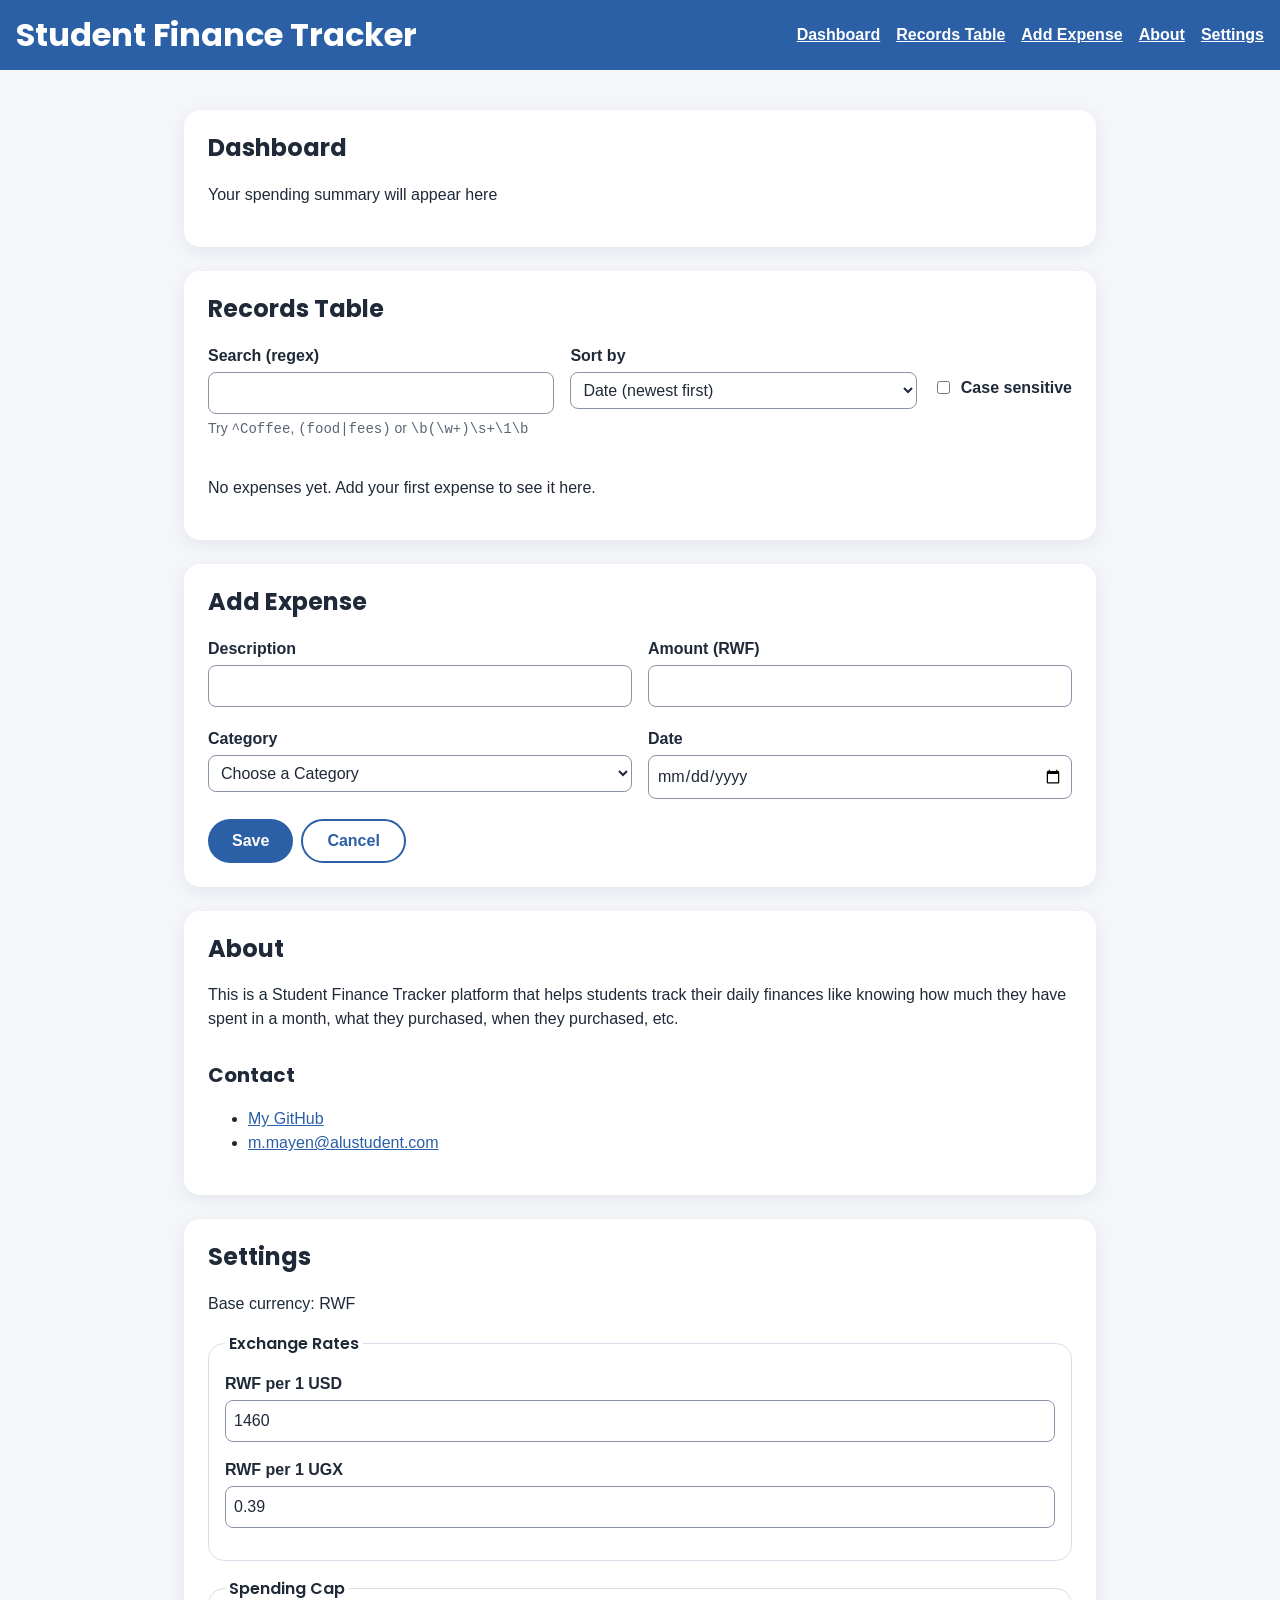
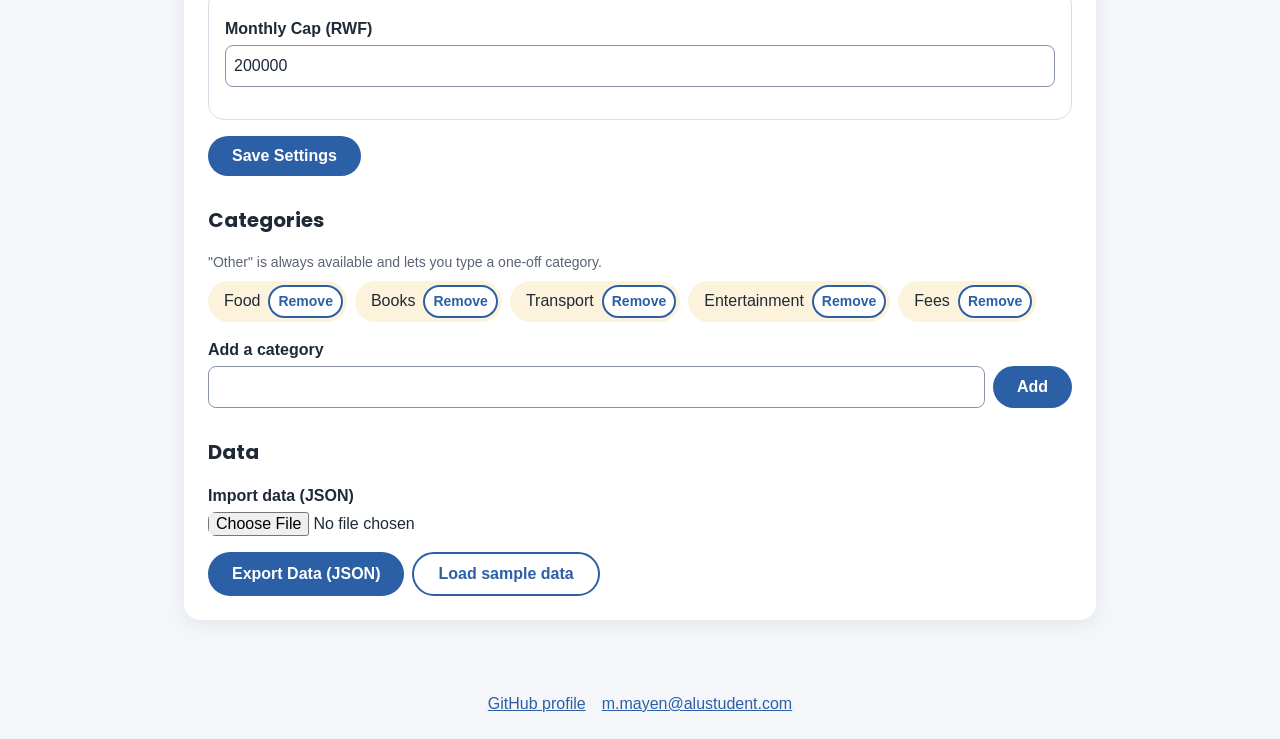
<file: index.html>
<!doctype html>
<html lang="en">
  <head>
    <meta charset="UTF-8" />
    <meta name="viewport" content="width=device-width, initial-scale=1.0" />
    <link rel="preconnect" href="https://fonts.googleapis.com" />
    <link rel="preconnect" href="https://fonts.gstatic.com" crossorigin />
    <link
      href="https://fonts.googleapis.com/css2?family=Poppins:wght@500;600;700&display=swap"
      rel="stylesheet"
    />
    <title>Student Finance Tracker</title>
    <link rel="stylesheet" href="styles/main.css" />
  </head>
  <body>
    <a href="#main" class="skip-link">Skip to main content</a>
    <header>
      <h1>Student Finance Tracker</h1>
      <nav>
        <ul>
          <li><a href="#dashboard">Dashboard</a></li>
          <li><a href="#records-table">Records Table</a></li>
          <li><a href="#add">Add Expense</a></li>
          <li><a href="#about">About</a></li>
          <li><a href="#settings">Settings</a></li>
        </ul>
      </nav>
    </header>
    <main id="main">
      <p id="status" role="status" aria-live="polite"></p>
      <section id="dashboard" aria-labelledby="dashboard-title">
        <h2 id="dashboard-title">Dashboard</h2>
        <p id="dashboard-empty">Your spending summary will appear here</p>
        <div id="dashboard-content" hidden>
          <dl class="stats">
            <div class="stat">
              <dt>Total records</dt>
              <dd id="stat-count"></dd>
            </div>
            <div class="stat">
              <dt>Total spent</dt>
              <dd id="stat-total"></dd>
              <dd id="stat-total-converted" class="hint"></dd>
            </div>
            <div class="stat">
              <dt>Top category</dt>
              <dd id="stat-top"></dd>
            </div>
            <div class="stat">
              <dt>Spent this month</dt>
              <dd id="stat-month"></dd>
            </div>
          </dl>

          <h3>Monthly cap</h3>
          <div class="cap-bar" aria-hidden="true">
            <div id="cap-fill" class="cap-fill"></div>
          </div>
          <p id="cap-status" role="status" aria-live="polite"></p>

          <h3 id="trend-title">Last 7 days</h3>
          <ul id="trend" class="trend" aria-labelledby="trend-title"></ul>
        </div>
      </section>
      <section id="records-table" aria-labelledby="records-table-title">
        <h2 id="records-table-title">Records Table</h2>
        <div class="controls">
          <div class="field">
            <label for="search">Search (regex)</label>
            <input
              type="text"
              id="search"
              name="search"
              aria-describedby="search-hint search-error"
            />
            <p id="search-hint" class="hint">
              Try <code>^Coffee</code>, <code>(food|fees)</code> or
              <code>\b(\w+)\s+\1\b</code>
            </p>
            <p id="search-error" class="error"></p>
          </div>
          <div class="field">
            <label for="sort-by">Sort by</label>
            <select id="sort-by" name="sort-by">
              <option value="date-desc">Date (newest first)</option>
              <option value="date-asc">Date (oldest first)</option>
              <option value="desc-asc">Description (A to Z)</option>
              <option value="desc-desc">Description (Z to A)</option>
              <option value="amount-desc">Amount (highest first)</option>
              <option value="amount-asc">Amount (lowest first)</option>
            </select>
          </div>
          <div class="field checkbox">
            <input type="checkbox" id="case-sensitive" name="case-sensitive" />
            <label for="case-sensitive">Case sensitive</label>
          </div>
        </div>
        <p id="search-status" role="status" aria-live="polite"></p>
        <p id="records-empty">
          No expenses yet. Add your first expense to see it here.
        </p>
        <table id="records-list">
          <thead>
            <tr>
              <th scope="col">Date</th>
              <th scope="col">Description</th>
              <th scope="col">Category</th>
              <th scope="col">Amount (RWF)</th>
              <th scope="col">Actions</th>
            </tr>
          </thead>
          <tbody id="records-body"></tbody>
        </table>
      </section>
      <section id="add" aria-labelledby="add-title">
        <h2 id="add-title">Add Expense</h2>
        <form id="expense-form">
          <div class="field">
            <label for="description">Description</label>
            <input
              type="text"
              id="description"
              name="description"
              aria-describedby="description-error"
            />
            <p id="description-error" class="error"></p>
          </div>
          <div class="field">
            <label for="amount">Amount (RWF)</label>
            <input
              type="text"
              id="amount"
              name="amount"
              inputmode="decimal"
              aria-describedby="amount-error"
            />
            <p id="amount-error" class="error"></p>
          </div>
          <div class="field">
            <label for="category">Category</label>
            <select
              name="category"
              id="category"
              aria-describedby="category-error"
            >
              <option value="">Choose a Category</option>
              <option value="Food">Food</option>
              <option value="Books">Books</option>
              <option value="Transport">Transport</option>
              <option value="Entertainment">Entertainment</option>
              <option value="Fees">Fees</option>
              <option value="Other">Other</option>
            </select>
            <p id="category-error" class="error"></p>
          </div>
          <div class="field" id="category-other-field" hidden>
            <label for="category-other">Specify Category</label>
            <input
              type="text"
              id="category-other"
              name="category-other"
              aria-describedby="category-other-error"
            />
            <p id="category-other-error" class="error"></p>
          </div>
          <div class="field">
            <label for="date">Date</label>
            <input
              type="date"
              id="date"
              name="date"
              aria-describedby="date-error"
            />
            <p id="date-error" class="error"></p>
          </div>
          <div class="actions">
            <button type="submit" id="save-btn">Save</button>
            <button type="button" id="cancel-btn" class="btn-secondary">
              Cancel
            </button>
          </div>
        </form>
      </section>
      <section id="about" aria-labelledby="about-title">
        <h2 id="about-title">About</h2>
        <p>
          This is a Student Finance Tracker platform that helps students track
          their daily finances like knowing how much they have spent in a month,
          what they purchased, when they purchased, etc.
        </p>
        <h3>Contact</h3>
        <ul>
          <li><a href="https://github.com/mathiang-mathew/">My GitHub</a></li>
          <li>
            <a href="mailto:m.mayen@alustudent.com">m.mayen@alustudent.com</a>
          </li>
        </ul>
      </section>
      <section id="settings" aria-labelledby="settings-title">
        <h2 id="settings-title">Settings</h2>
        <p>Base currency: RWF</p>
        <form id="settings-form">
          <fieldset>
            <legend>Exchange Rates</legend>
            <div class="field">
              <label for="rate-usd">RWF per 1 USD</label>
              <input
                type="text"
                id="rate-usd"
                name="rate-usd"
                inputmode="decimal"
                aria-describedby="rate-usd-error"
              />
              <p id="rate-usd-error" class="error"></p>
            </div>

            <div class="field">
              <label for="rate-ugx">RWF per 1 UGX</label>
              <input
                type="text"
                id="rate-ugx"
                name="rate-ugx"
                inputmode="decimal"
                aria-describedby="rate-ugx-error"
              />
              <p id="rate-ugx-error" class="error"></p>
            </div>
          </fieldset>
          <fieldset>
            <legend>Spending Cap</legend>
            <div class="field">
              <label for="monthly-cap">Monthly Cap (RWF)</label>
              <input
                type="text"
                id="monthly-cap"
                name="monthly-cap"
                inputmode="decimal"
                aria-describedby="monthly-cap-error"
              />
              <p id="monthly-cap-error" class="error"></p>
            </div>
          </fieldset>
          <div class="actions">
            <button type="submit">Save Settings</button>
          </div>
        </form>
        <h3 id="categories-title">Categories</h3>
        <p class="hint">
          "Other" is always available and lets you type a one-off category.
        </p>
        <ul
          id="category-list"
          class="category-list"
          aria-labelledby="categories-title"
        ></ul>
        <div class="field">
          <label for="new-category">Add a category</label>
          <div class="inline">
            <input
              type="text"
              id="new-category"
              name="new-category"
              aria-describedby="new-category-error"
            />
            <button type="button" id="add-category-btn">Add</button>
          </div>
          <p id="new-category-error" class="error"></p>
        </div>
        <h3>Data</h3>
        <div class="field">
          <label for="import-file">Import data (JSON)</label>
          <input type="file" id="import-file" accept=".json,application/json" />
        </div>
        <div class="actions">
          <button type="button" id="export-btn">Export Data (JSON)</button>
          <button type="button" id="sample-btn" class="btn-secondary">
            Load sample data
          </button>
        </div>
      </section>
    </main>
    <footer>
      <ul>
        <li>
          <a href="https://github.com/mathiang-mathew/">GitHub profile</a>
        </li>
        <li>
          <a href="mailto:m.mayen@alustudent.com">m.mayen@alustudent.com</a>
        </li>
      </ul>
    </footer>
    <script type="module" src="scripts/main.js"></script>
  </body>
</html>
</file>
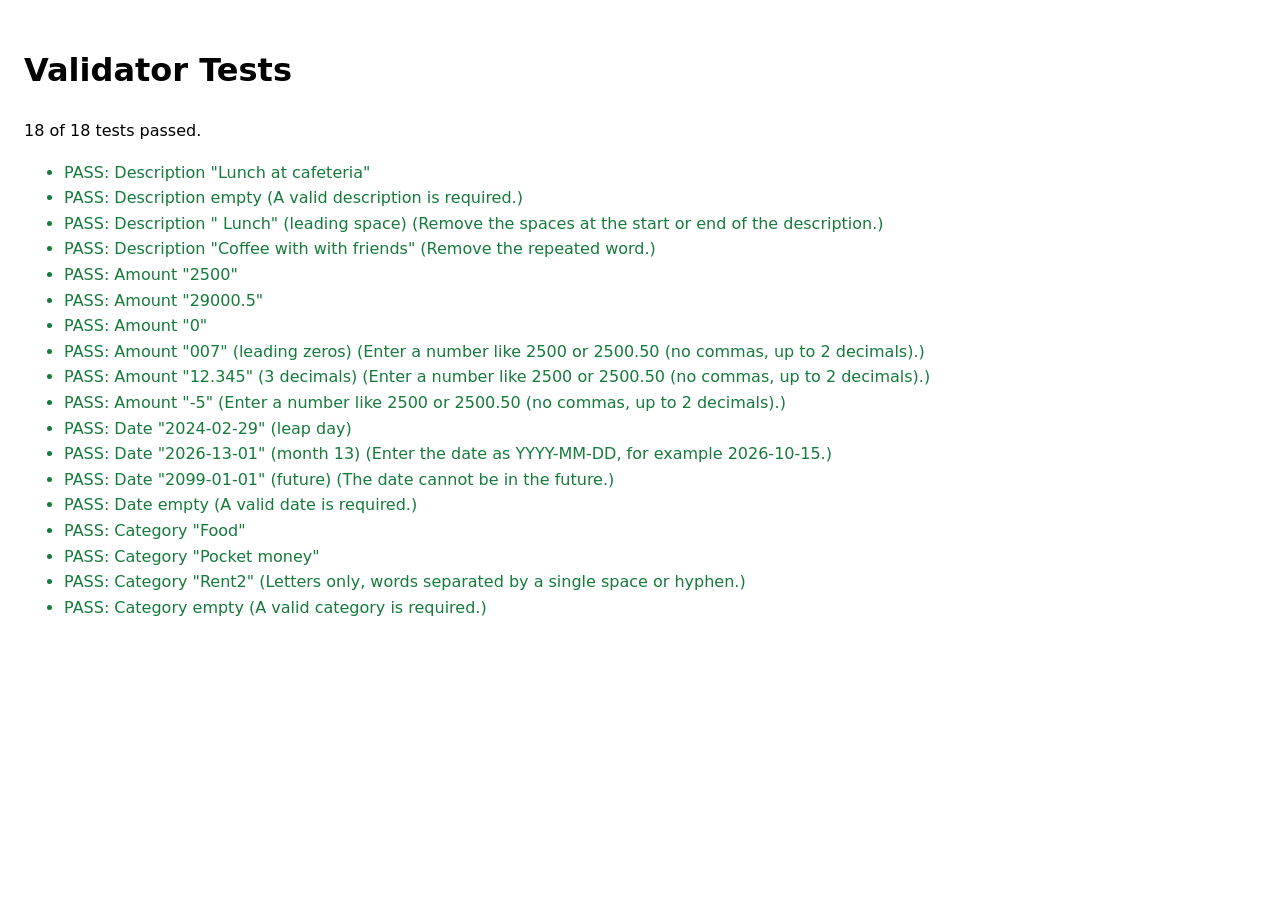
<file: tests.html>
<!doctype html>
<html lang="en">
  <head>
    <meta charset="UTF-8" />
    <meta name="viewport" content="width=device-width, initial-scale=1.0" />
    <title>Validator Tests for Student Finance Tracker</title>
    <style>
      body {
        font-family: system-ui, sans-serif;
        padding: 1rem;
        line-height: 1.6;
      }
      .pass {
        color: #157a3c;
      }
      .fail {
        color: #b42318;
        font-weight: bold;
      }
    </style>
  </head>
  <body>
    <h1>Validator Tests</h1>
    <p id="summary" role="status"></p>
    <ul id="results"></ul>

    <script type="module">
      import {
        validateDescription,
        validateAmount,
        validateDate,
        validateCategory,
      } from "./scripts/validators.js";

      const results = document.getElementById("results");
      let passed = 0;
      let total = 0;

      // Runs one test: shows a pass or a fail line on the page.
      function check(label, message, expectValid) {
        total++;
        const isValid = message === "";
        const ok = isValid === expectValid;
        if (ok) passed++;

        const li = document.createElement("li");
        li.className = ok ? "pass" : "fail";
        li.textContent =
          (ok ? "PASS: " : "FAIL: ") +
          label +
          (message ? " (" + message + ") " : "");
        results.appendChild(li);
      }
      // Description
      check(
        'Description "Lunch at cafeteria"',
        validateDescription("Lunch at cafeteria"),
        true,
      );
      check("Description empty", validateDescription(""), false);
      check(
        'Description " Lunch" (leading space)',
        validateDescription(" Lunch"),
        false,
      );
      check(
        'Description "Coffee with with friends"',
        validateDescription("Coffee with with friends"),
        false,
      );

      //amount
      check('Amount "2500"', validateAmount("2500"), true);
      check('Amount "29000.5"', validateAmount("29000.5"), true);
      check('Amount "0"', validateAmount("0"), true);
      check('Amount "007" (leading zeros)', validateAmount("007"), false);
      check('Amount "12.345" (3 decimals)', validateAmount("12.345"), false);
      check('Amount "-5"', validateAmount("-5"), false);

      // Date
      check('Date "2024-02-29" (leap day)', validateDate("2024-02-29"), true);
      check('Date "2026-13-01" (month 13)', validateDate("2026-13-01"), false);
      check('Date "2099-01-01" (future)', validateDate("2099-01-01"), false);
      check("Date empty", validateDate(""), false);

      // Category
      check('Category "Food"', validateCategory("Food"), true);
      check('Category "Pocket money"', validateCategory("Pocket money"), true);
      check('Category "Rent2"', validateCategory("Rent2"), false);
      check("Category empty", validateCategory(""), false);

      document.getElementById("summary").textContent =
        passed + " of " + total + " tests passed.";
    </script>
  </body>
</html>
</file>
<file: styles/main.css>
:root {
  /* Brand colours */
  --color-primary: #2b5fa6; /* deep blue: main buttons, links, header (white text 6.4:1) */
  --color-primary-dark: #1f4a85; /* hover state, focus ring (8.2:1 on background) */
  --color-secondary: #f2b33d; /* golden yellow: highlights, cards, chart bars. DARK TEXT ONLY (7.9:1) */
  --color-secondary-light: #fdf3dc; /* soft yellow tint for backgrounds (13.3:1 with dark text) */
  --color-accent: #c0353b; /* coral red: delete buttons, alerts (white text 5.5:1) */
  --color-accent-bright: #e2454a; /* bright coral: decoration only, never behind small text */

  /* Neutrals */
  --color-bg: #f4f6fa; /* page background (light grey-blue) */
  --color-surface: #ffffff; /* cards, forms, table */
  --color-text: #1f2937; /* main text (13.6:1 on background) */
  --color-text-muted: #5b6474; /* hints, labels, dates (5.5:1 on background) */
  --color-border: #d8dee8; /* soft card borders (decorative only) */
  --color-border-input: #8a94a6; /* input borders (3.1:1, meets the 3:1 rule for controls) */

  /* Status */
  --color-error: #b42318; /* errors, over-cap message (6.6:1) */
  --color-success: #157a3c; /* saved, under-cap message (5.4:1) */

  /* Buttons */
  --btn-bg: var(--color-primary);
  --btn-bg-hover: var(--color-primary-dark);
  --btn-text: #ffffff;
  --btn-danger-bg: var(--color-accent);
  --btn-radius: 999px; /* pill-shaped buttons, like the reference */
  /* Typography */
  --font-heading: "Poppins", "Helvetica Neue", Helvetica, Arial, sans-serif;
  --font-body:
    -apple-system, BlinkMacSystemFont, "SF Pro Text", "Helvetica Neue",
    Helvetica, Arial, sans-serif;

  --text-sm: 0.875rem; /* 14px: hints, table labels */
  --text-base: 1rem; /* 16px: body text */
  --text-lg: 1.25rem; /* 20px: h3 */
  --text-xl: 1.5rem; /* 24px: h2 */
  --text-2xl: 2rem; /* 32px: h1, big totals */

  /* Spacing */
  --space-xs: 0.25rem;
  --space-sm: 0.5rem;
  --space-md: 1rem;
  --space-lg: 1.5rem;
  --space-xl: 2rem;

  /* Shape and Motion */
  --radius: 1rem; /* Soft rounded cards */
  --shadow: 0 4px 16px rgba(31, 41, 55, 0.08);
  --focus-ring: 3px solid var(--color-primary-dark);
  --transition: 150ms ease;
}
*,
*::before,
*::after {
  box-sizing: border-box;
}

body {
  margin: 0;
  font-family: var(--font-body);
  font-size: var(--text-base);
  line-height: 1.5;
  color: var(--color-text);
  background-color: var(--color-bg);
}

h1,
h2,
h3 {
  font-family: var(--font-heading);
  line-height: 1.2;
  margin-top: 0;
}

h1 {
  font-size: var(--text-2xl);
}
h2 {
  font-size: var(--text-xl);
}
h3 {
  font-size: var(--text-lg);
  margin-top: var(--space-xl);
}
a {
  color: var(--color-primary);
}
input,
select,
button {
  font: inherit;
}
.skip-link {
  position: absolute;
  left: var(--space-md);
  top: -100px; /* off-screen, above the page */
  padding: var(--space-sm) var(--space-md);
  background: var(--color-primary);
  color: var(--btn-text);
  border-radius: var(--radius);
  z-index: 100; /* sits on top of everything */
}
.skip-link:focus {
  top: var(--space-sm);
}
:focus-visible {
  outline: var(--focus-ring);
  outline-offset: 2px;
}

header {
  background: var(--color-primary);
  color: var(--color-surface);
  padding: var(--space-md);
}
nav ul {
  list-style: none;
  margin: 0;
  padding: 0;
  display: flex;
  flex-wrap: wrap;
  gap: var(--space-sm) var(--space-md);
}
nav a {
  color: var(--color-surface);
  font-weight: 600;
}
main {
  max-width: 960px;
  margin: 0 auto;
  padding: var(--space-md);
}
section {
  background: var(--color-surface);
  border-radius: var(--radius);
  box-shadow: var(--shadow);
  padding: var(--space-lg);
  margin-bottom: var(--space-lg);
}
.field {
  margin-bottom: var(--space-md);
}
label {
  display: block;
  font-weight: 600;
  margin-bottom: var(--space-xs);
}
input,
select {
  width: 100%;
  padding: var(--space-sm);
  border: 1px solid var(--color-border-input);
  border-radius: var(--space-sm);
  background: var(--color-surface);
  color: var(--color-text);
}
input[type="file"] {
  border: none;
  padding: 0;
}
.error {
  color: var(--color-error);
  font-size: var(--text-sm);
  margin: var(--space-xs) 0 0;
}
/* Invalid fields: red border, set by showError via aria-invalid. */
input[aria-invalid="true"],
select[aria-invalid="true"] {
  border-color: var(--color-error);
  border-width: 2px;
}

fieldset {
  border: 1px solid var(--color-border);
  border-radius: var(--radius);
  padding: var(--space-md);
  margin: 0 0 var(--space-md);
}
fieldset ul {
  margin-top: 0;
}
legend {
  font-family: var(--font-heading);
  font-weight: 600;
  padding: 0 var(--space-xs);
}
.actions {
  display: flex;
  flex-wrap: wrap;
  gap: var(--space-sm);
}
button {
  background: var(--btn-bg);
  color: var(--btn-text);
  border: none;
  padding: var(--space-sm) var(--space-lg);
  font-weight: 600;
  border-radius: var(--btn-radius);
  cursor: pointer;
  transition: background-color var(--transition);
}
button:hover {
  background: var(--btn-bg-hover);
}
.btn-secondary {
  background: var(--color-surface);
  color: var(--color-primary);
  border: 2px solid var(--color-primary);
}
.btn-secondary:hover {
  background: var(--color-secondary-light);
}
footer {
  padding: var(--space-lg) var(--space-md);
  text-align: center;
  color: var(--color-text-muted);
}
footer ul {
  list-style: none;
  margin: 0;
  padding: 0;
  display: flex;
  justify-content: center;
  flex-wrap: wrap;
  gap: var(--space-md);
}
/* Dashboard */
.visually-hidden {
  position: absolute;
  width: 1px;
  height: 1px;
  overflow: hidden;
  clip: rect(0 0 0 0);
  white-space: nowrap;
}
.stats {
  display: grid;
  grid-template-columns: repeat(auto-fit, minmax(180px, 1fr));
  gap: var(--space-md);
  margin: 0;
}
.stat {
  background: var(--color-secondary-light);
  border-radius: var(--radius);
  padding: var(--space-md);
}
.stat dt {
  color: var(--color-text-muted);
  font-size: var(--text-sm);
  font-weight: 600;
}
.stat dd {
  margin: 0;
  font-family: var(--font-heading);
  font-size: var(--text-lg);
  font-weight: 700;
}
.stat dd.hint {
  font-family: var(--font-body);
  font-size: var(--text-sm);
  font-weight: 400;
}
.cap-bar {
  height: 0.75rem;
  background: var(--color-border);
  border-radius: var(--btn-radius);
  overflow: hidden;
}
.cap-fill {
  height: 100%;
  width: 0;
  background: var(--color-success);
  transition: width var(--transition);
}
.cap-fill.over {
  background: var(--color-error);
}
.cap-under {
  color: var(--color-success);
  font-weight: 600;
}
.cap-over {
  color: var(--color-error);
  font-weight: 600;
}
.trend {
  list-style: none;
  margin: 0;
  padding: 0;
  display: flex;
  align-items: flex-end;
  gap: var(--space-sm);
  height: 10rem;
}
.trend li {
  flex: 1;
  height: 100%;
  display: flex;
  flex-direction: column;
  justify-content: flex-end;
  align-items: center;
  font-size: var(--text-sm);
}
.bar-track {
  flex: 1;
  width: 100%;
  display: flex;
  align-items: flex-end;
}
.bar {
  width: 100%;
  min-height: 2px;
  background: var(--color-secondary);
  border-radius: var(--space-xs) var(--space-xs) 0 0;
}
.bar-amount {
  color: var(--color-text-muted);
  font-size: 0.75rem;
}
/* Settings: categories */
.category-list {
  list-style: none;
  padding: 0;
  margin: var(--space-sm) 0 var(--space-md);
  display: flex;
  flex-wrap: wrap;
  gap: var(--space-sm);
}
.category-list li {
  display: flex;
  align-items: center;
  gap: var(--space-sm);
  background: var(--color-secondary-light);
  border-radius: var(--btn-radius);
  padding: var(--space-xs) var(--space-xs) var(--space-xs) var(--space-md);
}
.category-list button {
  padding: var(--space-xs) var(--space-sm);
  font-size: var(--text-sm);
}
.inline {
  display: flex;
  gap: var(--space-sm);
}
/* Records table */
.hint {
  color: var(--color-text-muted);
  font-size: var(--text-sm);
  margin: var(--space-xs) 0 0;
}
.checkbox {
  display: flex;
  align-items: center;
  gap: var(--space-sm);
}
.checkbox input {
  width: auto;
}
.checkbox label {
  margin: 0;
}
mark {
  background: var(--color-secondary);
  color: var(--color-text);
  border-radius: 2px;
}
table {
  width: 100%;
  border-collapse: collapse;
}
th,
td {
  text-align: left;
  padding: var(--space-sm);
  border-bottom: 1px solid var(--color-border);
}
td[data-label="Actions"] {
  display: flex;
  flex-wrap: wrap;
  gap: var(--space-xs);
}
td[data-label="Actions"] button {
  padding: var(--space-xs) var(--space-md);
}

/* Phones: each row becomes a card, with the column name before each value. */
@media (max-width: 767px) {
  thead {
    position: absolute;
    width: 1px;
    height: 1px;
    overflow: hidden;
    clip: rect(0 0 0 0);
  }
  table,
  tbody,
  tr,
  td {
    display: block;
  }
  tr {
    border: 1px solid var(--color-border);
    border-radius: var(--radius);
    padding: var(--space-sm);
    margin-bottom: var(--space-sm);
  }
  td {
    border: none;
    padding: var(--space-xs) 0;
  }
  td::before {
    content: attr(data-label) ": ";
    font-weight: 600;
  }
  td[data-label="Actions"]::before {
    content: none;
  }
}

@media (prefers-reduced-motion: reduce) {
  * {
    transition: none !important;
  }
}
@media (min-width: 768px) {
  header {
    display: flex;
    justify-content: space-between;
    align-items: center;
  }
  header h1 {
    margin: 0;
  }
  main {
    padding: var(--space-lg);
  }
}
@media (min-width: 1024px) {
  #expense-form {
    display: flex;
    flex-wrap: wrap;
    gap: 0 var(--space-md);
  }
  #expense-form .field {
    flex: 1 1 40%;
  }
  #expense-form .actions {
    flex-basis: 100%;
  }
}
@media (min-width: 768px) {
  .controls {
    display: flex;
    flex-wrap: wrap;
    align-items: flex-start;
    gap: 0 var(--space-md);
  }
  .controls .field {
    flex: 1 1 30%;
  }
  .controls .checkbox {
    flex: 0 0 auto;
    margin-top: 2rem;
  }
}
</file>
